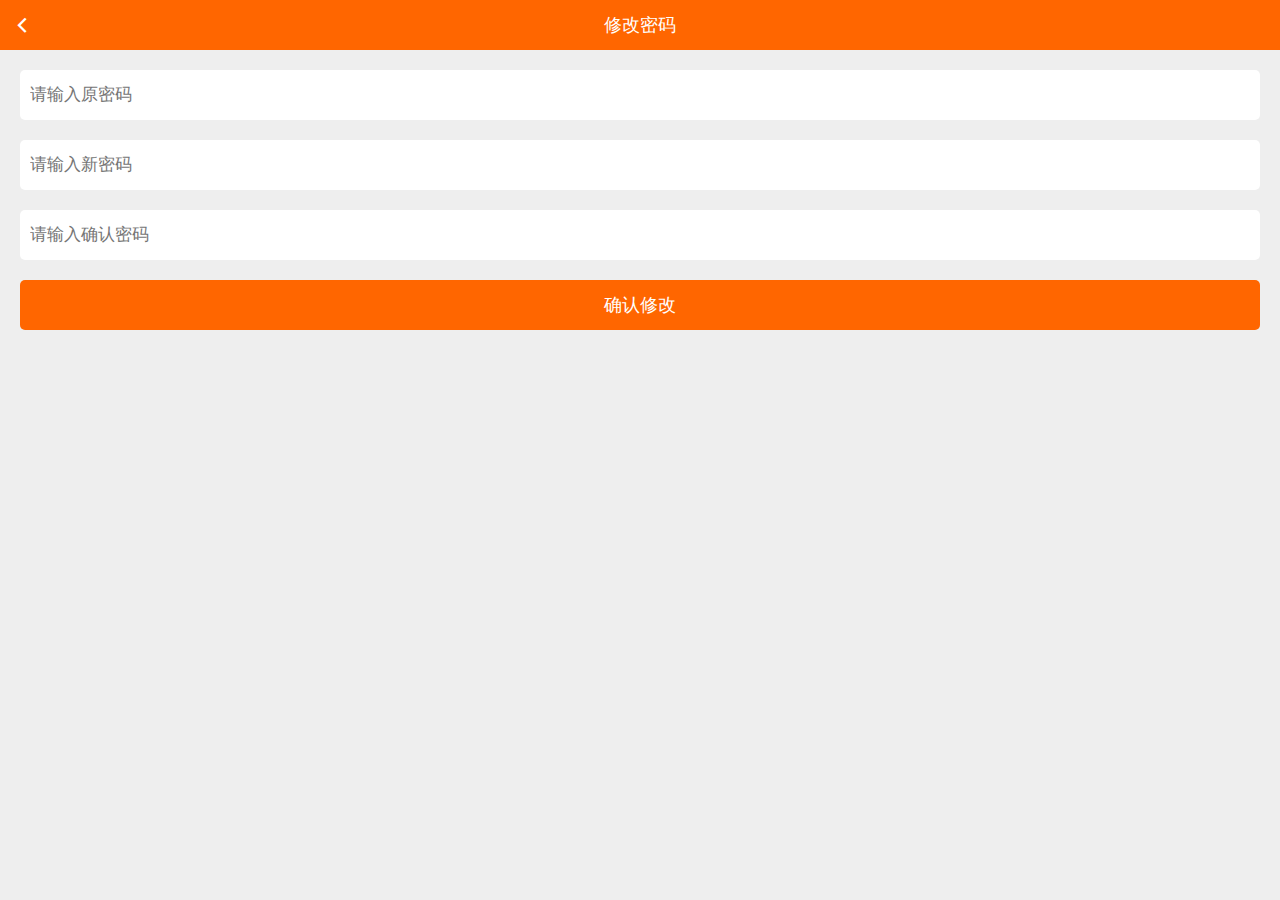
<file: changePassword.html>
<!DOCTYPE html>
<html>
<head>
    <meta charset="utf-8">
    <meta name="viewport" content="initial-scale=1.0, maximum-scale=1.0, user-scalable=no" />
    <title></title>
    <link rel="stylesheet" href="css/common.css" />
    <link rel="stylesheet" href="css/mui.min.css" />
    <link rel="stylesheet" href="css/style.css" />
	<script type="text/javascript" src="js/jquery.min.js"></script>
    <script type="text/javascript" src="js/mui.min.js"></script>
    <script type="text/javascript" src="js/init.js"></script>
    <script type="text/javascript" src="js/vue.min.js"></script>
</head>
<body>
	<header>
		<a class="mui-action-back mui-icon mui-icon-left-nav mui-pull-left"></a>
		<span>修改密码</span>
	</header>
	<div class="changePassword">
		<ul>
			<li><input type="password" v-model="old_password" placeholder="请输入原密码" /></li>
			<li><input type="password" v-model="new_password" placeholder="请输入新密码" /></li>
			<li><input type="password" v-model="confirm_password" placeholder="请输入确认密码" /></li>
			<li><a href="javascript:;" v-on:tap="submit">确认修改</a></li>
		</ul>
	</div>
	<script type="text/javascript">
		new Vue({
			el : '.changePassword',
			data : {
				user_id : null,
				old_password : '',
				new_password : '',
				confirm_password : ''
			},
			mounted : function(){
				this.user_id = plus.storage.getItem('user_id');
			},
			methods : {
				submit : function(){
					if(this.old_password == ''){
						plus.nativeUI.alert('原密码不能为空！',null,'提示','确定');
					}else if(this.new_password == ''){
						plus.nativeUI.alert('新密码不能为空！',null,'提示','确定');
					}else if(this.confirm_password == ''){
						plus.nativeUI.alert('确认密码不能为空！',null,'提示','确定');
					}else if(this.confirm_password != this.new_password){
						plus.nativeUI.alert('两次密码输入不一致！',null,'提示','确定');
					}else{
						var option = {
							user_id : this.user_id,
							old_password : this.old_password,
							new_password : this.new_password
						}
						mui.post(getLocation('User/setPassword.html'),option,function(result){
							if(result.status == 'success'){
								plus.nativeUI.alert('修改成功！',function(){
									plus.webview.currentWebview().close();
								},'提示','确定');
							}else{
								plus.nativeUI.alert(result.msg,null,'提示','确定');
							}
						},'json');
					}
				}
			}
		});
	</script>
</body>
</html>
</file>
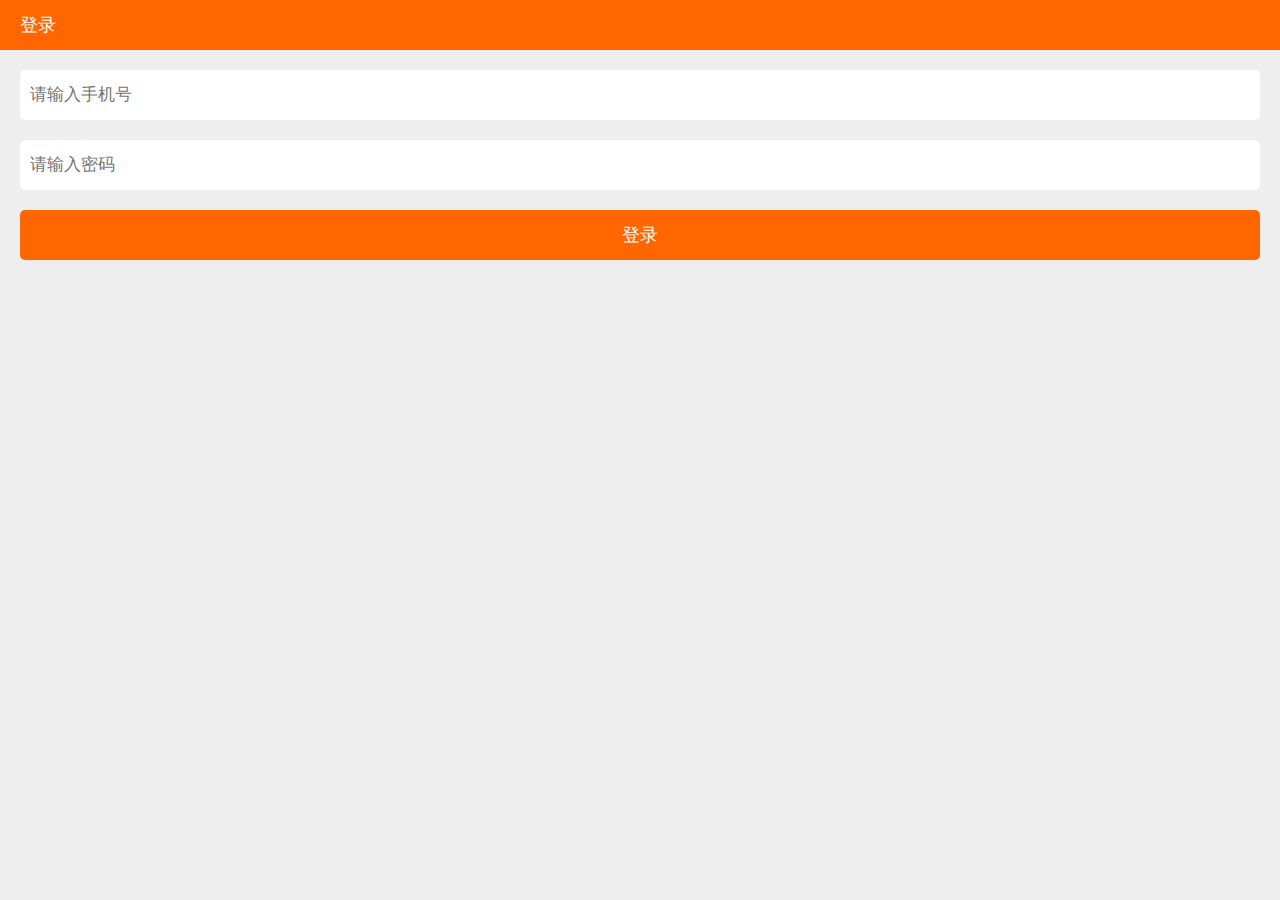
<file: login.html>
<!DOCTYPE html>
<html>
<head>
    <meta charset="utf-8">
    <meta name="viewport" content="initial-scale=1.0, maximum-scale=1.0, user-scalable=no" />
    <title></title>
    <link rel="stylesheet" href="css/common.css" />
    <link rel="stylesheet" href="css/mui.min.css" />
    <link rel="stylesheet" href="css/style.css" />
	<script type="text/javascript" src="js/jquery.min.js"></script>
    <script type="text/javascript" src="js/mui.min.js"></script>
    <script type="text/javascript" src="js/vue.min.js"></script>
    <script type="text/javascript" src="js/init.js"></script>
</head>
<body>
	<div class="login_header">登录</div>
	<div class="login_main">
		<ul>
			<li><input type="tel" v-model="username" placeholder="请输入手机号" /></li>
			<li><input type="password" v-model="password" placeholder="请输入密码"  /></li>
			<li><a href="javascript:;" v-on:tap="submit">登录</a></li>
		</ul>
	</div>
	<script type="text/javascript">
		mui.plusReady(function(){
			new Vue({
				el : '.login_main',
				data : {
					user_id : cache('user_id'),
					username : '',
					password : ''
				},
				mounted : function(){
					if(this.user_id != null) this.index();
				},
				methods : {
					submit : function(){
						var obj = this;
						if(this.username == '' || this.password == ''){
							plus.nativeUI.alert('帐号或密码不能为空！',null,'提示','确定');
							return false;
						}else{
							var info = plus.push.getClientInfo();
							var option = {
								username : this.username,
								password : this.password,
								token : info.token,
								clientid : info.clientid,
								appid : info.appid,
								appkey : info.appkey
							}
							sendAjax('Login/doLogin',option,function(result){
								if(result.status == 'success'){
									obj.username = '';
									obj.password = '';
									plus.storage.setItem('user_id',result.user_id);
									obj.index();
								}else{
									plus.nativeUI.alert(result.msg,'','提示','确定');
								}
							});
						}
					},
					index : function(){
						openWindow('index.html');
					}
				}
			});
		});
	</script>
</body>

<!--
<script>
	mui.plusReady(function(){
	
		if(isLogin()) 
	
	});
	
	
	//Maye 登录
	mui('.login_main').on('tap','#submit',function(){
	
		var user_phone = $("#phone").val();
		var user_password = $("#password").val();
	
		if(phone == null || password == null){
			plus.nativeUI.alert('帐号或密码不能为空','','提示','确定');
			return false;
		}

		mui.post(getLocation('Login/doLogin.html'),{'phone':user_phone,'password':user_password},
			function(data){
	
				switch(data.code){
					case "1":
						plus.storage.setItem('user_id',data.data.user.id);
						plus.storage.setItem('peisong_id',data.data.peisong_id);
						plus.storage.setItem('school_id',data.data.school_id);
						//打开页面
						openWindow('index.html',{});
					break;
	
					case "-2":
						plus.nativeUI.alert('用户名不能为空','','提示','确定');
					break;
	
					case "-3":
						plus.nativeUI.alert('密码不能为空','','提示','确定');
					break;
	
					case "-4":
						plus.nativeUI.alert('没有此帐号','','提示','确定');
					break;
	
					case "-5":
						plus.nativeUI.alert('密码错误','','提示','确定');
					break;
	
					case "-6":
						plus.nativeUI.alert('登录失败，未查询到配送员信息。','','提示','确定');
					break;
	
					case "-7":
						plus.nativeUI.alert('帐号在审核中','','提示','确定');
					break;
	
					case "-8":
						plus.nativeUI.alert('帐号已被禁封','','提示','确定');
					break;
				}
				
			},"json"
		);
	


	});
	
	
	
</script>
-->
</html>
</file>
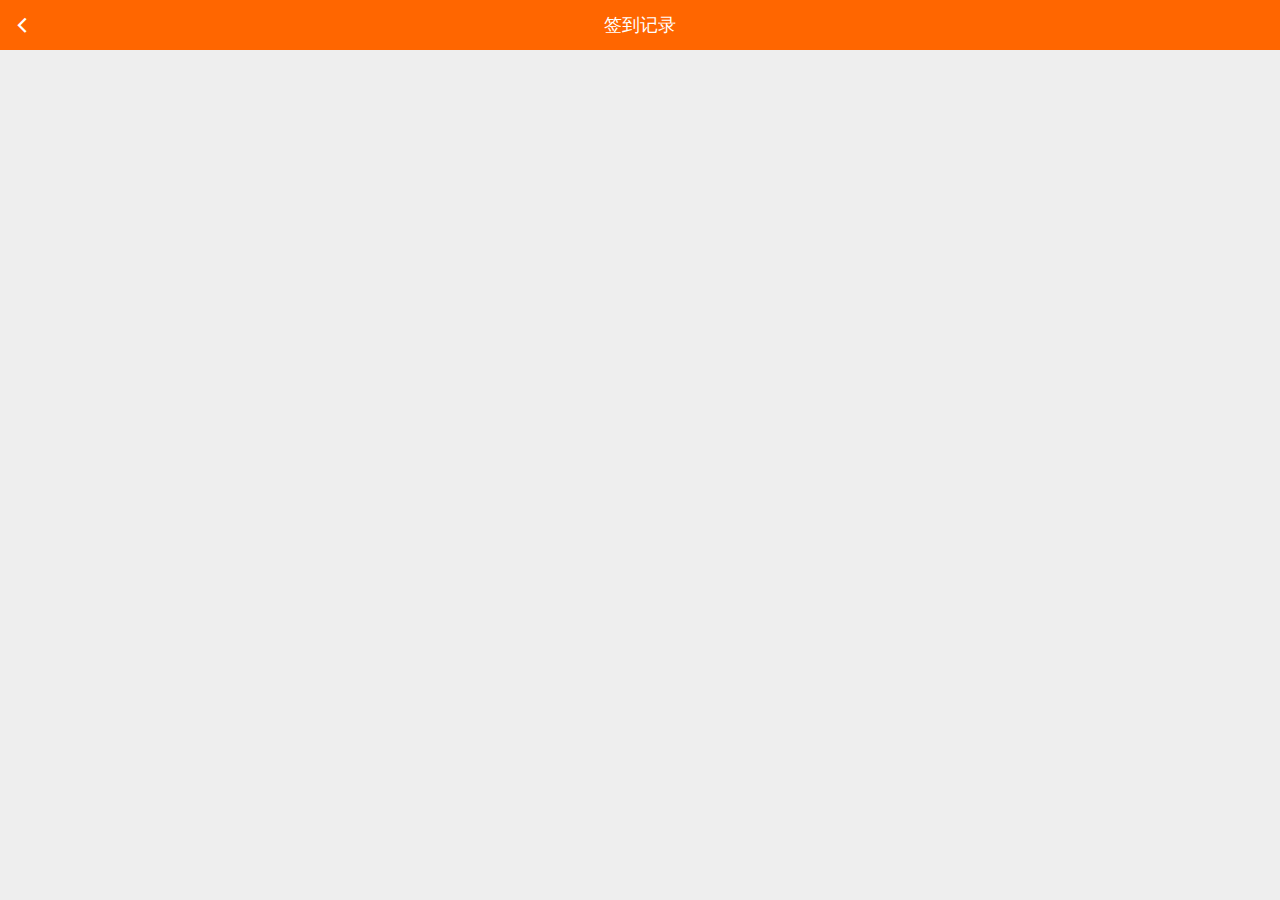
<file: signRecord.html>
<!DOCTYPE html>
<html>
<head>
    <meta charset="utf-8">
    <meta name="viewport" content="initial-scale=1.0, maximum-scale=1.0, user-scalable=no" />
    <title></title>
    <link rel="stylesheet" href="css/common.css" />
    <link rel="stylesheet" href="css/mui.min.css" />
    <link rel="stylesheet" href="css/style.css" />
    <script type="text/javascript" src="js/jquery.min.js"></script>
    <script type="text/javascript" src="js/mui.min.js"></script>
    <script type="text/javascript" src="js/init.js"></script>
   	<script type="text/javascript" src="js/dropload.min.js"></script>
    <link rel="stylesheet" href="css/dropload.css" />
    <script type="text/javascript" src="js/vue.min.js"></script>
    <script type="text/javascript" src="js/signRecord.js"></script>
</head>
<body>
	<header>
		<a class="mui-action-back mui-icon mui-icon-left-nav mui-pull-left"></a>
		<span>签到记录</span>
	</header>
	<div class="workSummary">
		<ul>
			<template v-for="(value,key) in data_list">
			<li>
				<p>{{value.add_time}}</p>
				<p>
					<span v-if="value.work_status == 0">开工</span>
					<span v-if="value.work_status == 1">小休</span>
					<span v-if="value.work_status == 2">收工</span>
				</p>
				<div class="clear"></div>
			</li>
			</template>
		</ul>
	</div>
</body>
</html>
</file>
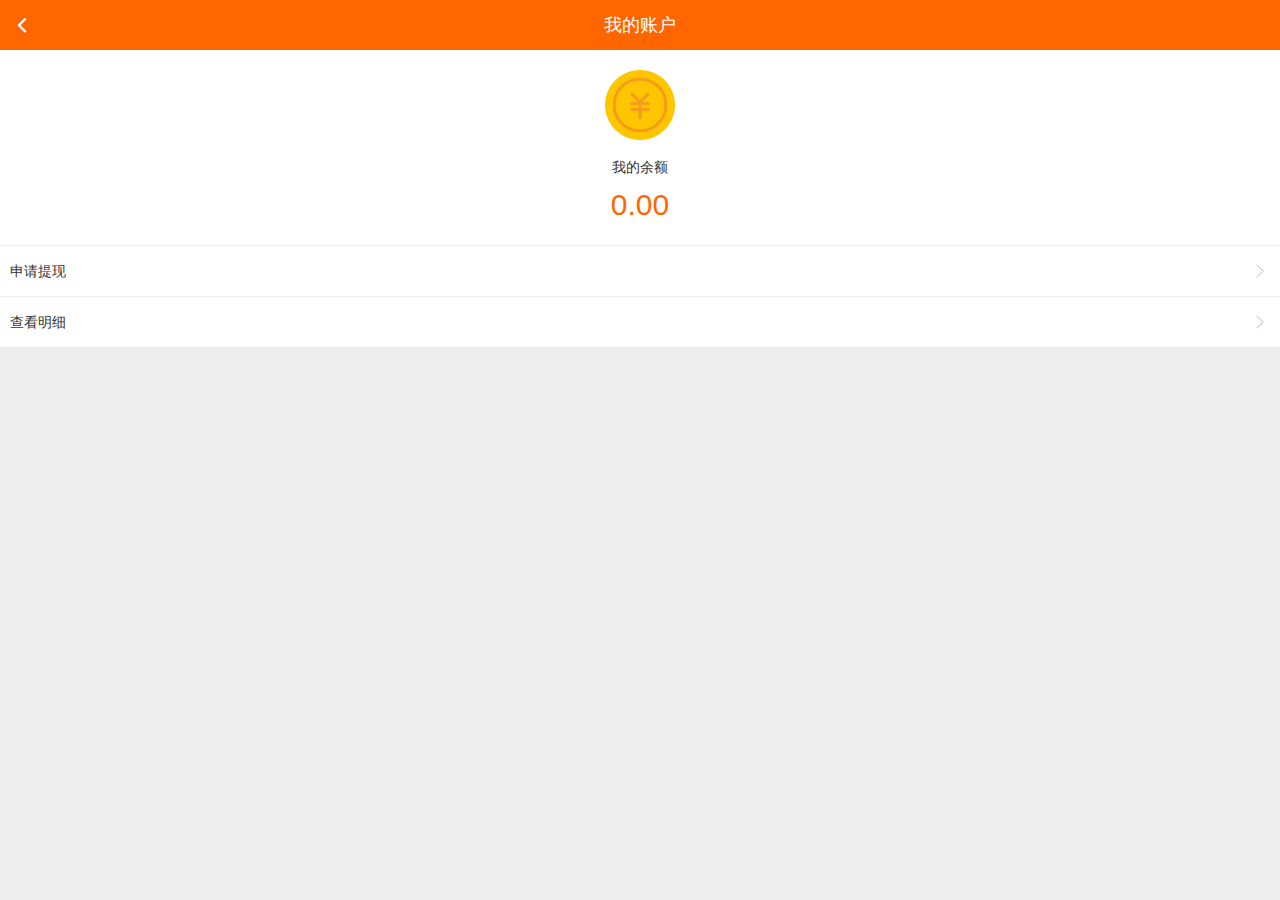
<file: userAccount.html>
<!DOCTYPE html>
<html>
<head>
    <meta charset="utf-8">
    <meta name="viewport" content="initial-scale=1.0, maximum-scale=1.0, user-scalable=no" />
    <title></title>
    <link rel="stylesheet" href="css/common.css" />
    <link rel="stylesheet" href="css/mui.min.css" />
    <link rel="stylesheet" href="css/style.css" />
    <script type="text/javascript" src="js/mui.min.js"></script>
    <script type="text/javascript" src="js/init.js"></script>
    <script type="text/javascript" src="js/jquery.min.js"></script>
    <script type="text/javascript" src="js/userAccount.js"></script>
</head>
<body>
	<header>
		<a class="mui-action-back mui-icon mui-icon-left-nav mui-pull-left"></a>
		<span>我的账户</span>
	</header>
	<div class="userAccount">
		<div class="userAccount_price">
			<img src="images/price.png" />
			<h1>我的余额</h1>
			<p id="data_price">0.00</p>
		</div>
		<div class="userAccount_menu">
			<ul>
				<li><a href="javascript:;" data_href="userTixian.html">申请提现</a><i></i></li>
				<li><a href="javascript:;" data_href="userLiushui.html">查看明细</a><i></i></li>
			</ul>
		</div>
	</div>
</body>

<script>
	
	
	//Maye 获取 页面数据信息
	mui.plusReady(function(){
	
		//验证是否登录
		if(!isLogin()) openWindow('login.html');

		loadData();

		document.addEventListener('reload',function(){
			loadData();
		});

		function loadData(){
			var peisong = getLgoin();
			var peisong_id = peisong.peisong_id;
	
			mui.post(getLocation('Index/getPrice.html'),{'peisong_id':peisong_id },
				function(data){
	
					if(data.code == '1'){
						
						var data_price = data.data.price == null ? '0.00' : data.data.price;
						
						$("#data_price").html(data_price);
					
					}else{
						
						plus.nativeUI.alert(data.msg,'','提示','确定');
						
					}
					
				},"json"
			);
		}
		
	
	});
	
</script>

</html>
</file>
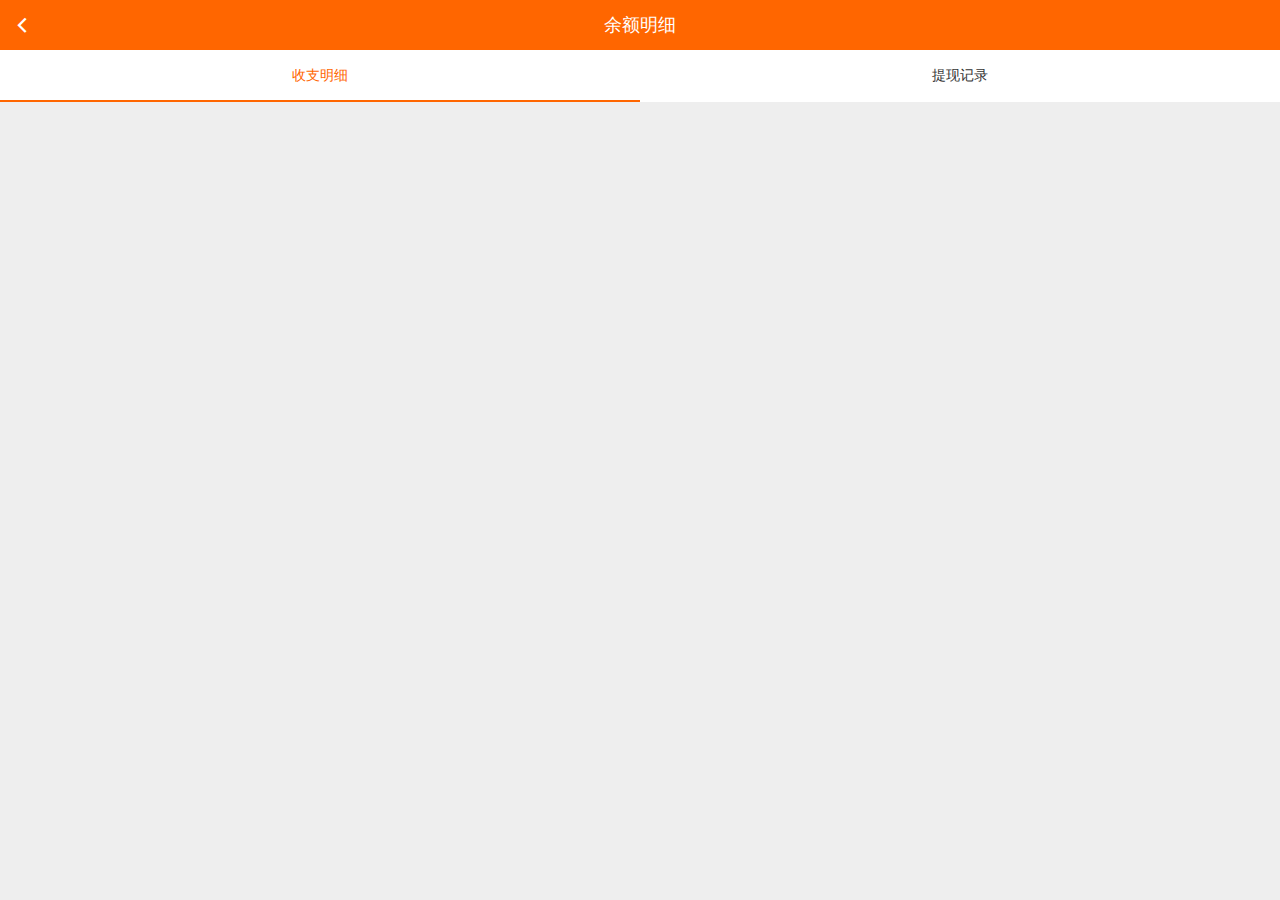
<file: userLiushui.html>
<!DOCTYPE html>
<html>
<head>
    <meta charset="utf-8">
    <meta name="viewport" content="initial-scale=1.0, maximum-scale=1.0, user-scalable=no" />
    <title></title>
    <link rel="stylesheet" href="css/common.css" />
    <link rel="stylesheet" href="css/mui.min.css" />
    <link rel="stylesheet" href="css/dropload.css" />
    <link rel="stylesheet" href="css/style.css" />
    <script type="text/javascript" src="js/mui.min.js"></script>
    <script type="text/javascript" src="js/init.js"></script>
    <script type="text/javascript" src="js/jquery.min.js"></script>
    <script type="text/javascript" src="js/userLiushui.js"></script>
	<script type="text/javascript" src="js/dropload.min.js"></script>

    <style>
    	.mui-slider-indicator.mui-segmented-control{
    		background: #fff;
    	}
    	.mui-slider-indicator.mui-segmented-control a{
    		line-height: 50px;
    	}
    	.mui-col-xs-4{
    		width: 50%;
    	}
    	.mui-segmented-control.mui-segmented-control-inverted~.mui-slider-progress-bar{
    		background: #ff6600;
    	}
    	.mui-slider .mui-segmented-control.mui-segmented-control-inverted~.mui-slider-group .mui-slider-item{
    		border: none;
    	}
    	.mui-segmented-control.mui-segmented-control-inverted .mui-control-item.mui-active{
    		color: #333;
    	}
    	.mui-slider .mui-slider-group{
    	}
    	.index_item li{
    		width: 50%;
    	}
    </style>
</head>
<body>
	<header>
		<a class="mui-action-back mui-icon mui-icon-left-nav mui-pull-left"></a>
		<span>余额明细</span>
	</header>
	<div class="index_item">
		<ul>
			<li><a href="mui-slider-item:;" class="active" where="0">收支明细</a></li>
			<li><a href="javascript:;" where="1">提现记录</a></li>
			<div class="clear"></div>
		</ul>
	</div>
	<div class="userLiushui_list">
		<ul id="dataList">

		</ul>
	</div>
</body>

<script>
	



	

</script>

</html>
</file>
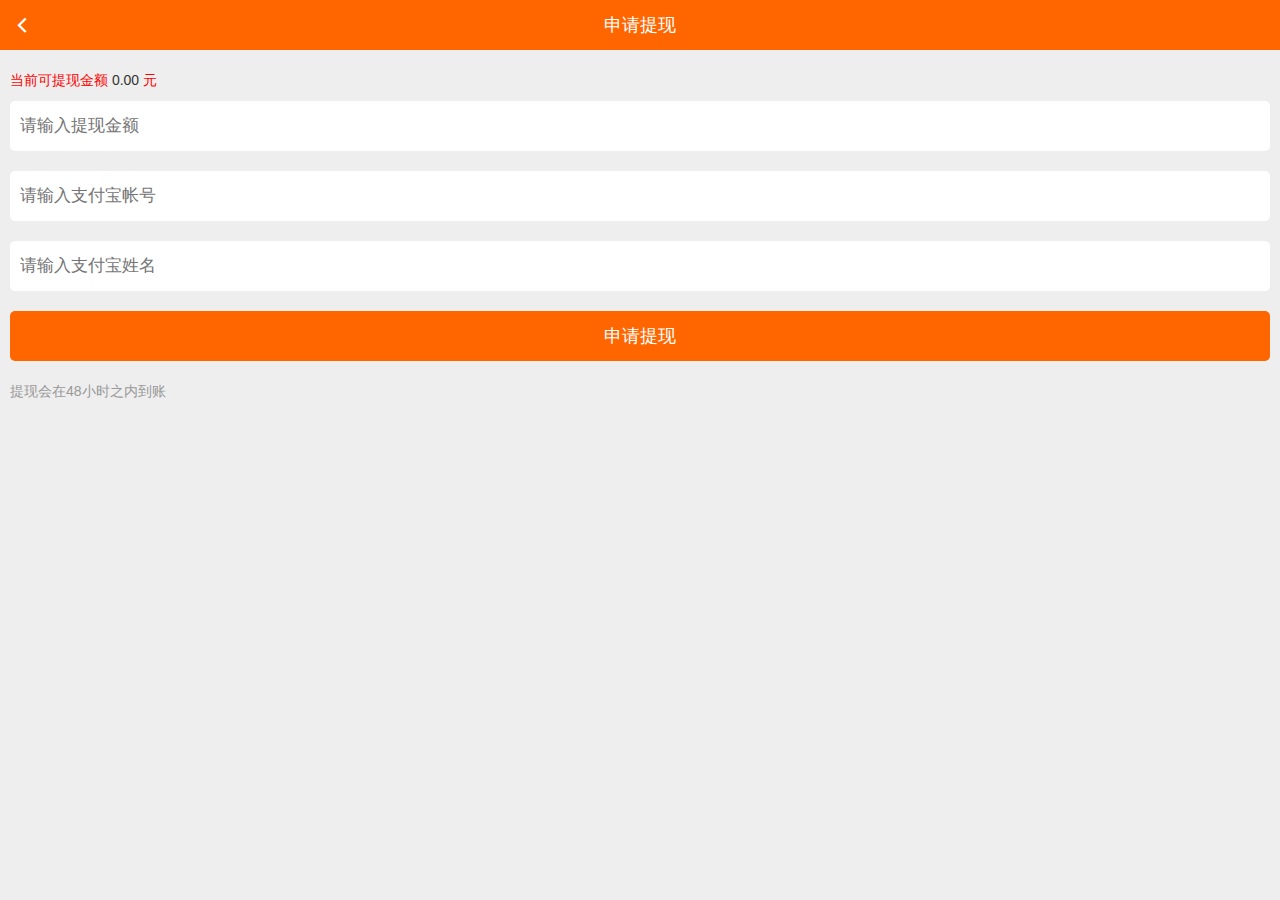
<file: userTixian.html>
<!DOCTYPE html>
<html>
<head>
    <meta charset="utf-8">
    <meta name="viewport" content="initial-scale=1.0, maximum-scale=1.0, user-scalable=no" />
    <title></title>
    <link rel="stylesheet" href="css/common.css" />
    <link rel="stylesheet" href="css/mui.min.css" />
    <link rel="stylesheet" href="css/style.css" />
    <script type="text/javascript" src="js/jquery.min.js"></script>
    <script type="text/javascript" src="js/mui.min.js"></script>
    <script type="text/javascript" src="js/init.js"></script>
    <script type="text/javascript" src="js/userAccount.js"></script>
</head>
<body>
	<header>
		<a class="mui-action-back mui-icon mui-icon-left-nav mui-pull-left"></a>
		<span>申请提现</span>
	</header>
	<div class="userTixian">
		<p>当前可提现金额&nbsp;<span id="data_price">0.00</span>&nbsp;元</p>
		<div class="userTixian_main">
			<ul>
				<li><input type="text" id="price" placeholder="请输入提现金额" /></li>
				<li><input type="text" id="alipay_accounts" placeholder="请输入支付宝帐号" /></li>
				<li><input type="text" id="alipay_name" placeholder="请输入支付宝姓名" /></li>
				<li><a href="javascript:;" id="submit">申请提现</a></li>
			</ul>
		</div>
		<p style="color: #999;margin-top: 20px;">提现会在48小时之内到账</p>
	</div>
</body>

<script>

	//Maye 获取 页面数据信息
	mui.plusReady(function(){

		//验证是否登录
		if(!isLogin()) openWindow('login.html');

		var peisong = getLgoin();
		var peisong_id = peisong.peisong_id;

		mui.post(getLocation('Index/getPrice.html'),{'peisong_id':peisong_id },
			function(data){

				if(data.code == '1'){
					
					var data_price = data.data.price == null ? '0.00' : data.data.price;
					
					$("#data_price").html(data_price);
				
				}else{
					
					plus.nativeUI.alert(data.msg,'','提示','确定');
					
				}
				
			},"json"
		);
	
	
		//Maye 提现申请
		mui('.userTixian').on('tap','#submit',function(){
		
			var peisong_price = $("#price").val();
			var alipay_accounts = $("#alipay_accounts").val();
			var alipay_name = $("#alipay_name").val();
			

	
			var peisong = getLgoin();
			var peisong_id = peisong.peisong_id;
			
			plus.nativeUI.confirm('确定提现吗？',function(e){
				if(e.index == 0){
					
					doTiXian(peisong_id,peisong_price,alipay_accounts,alipay_name);
					
				}
			},'提示',['是','否']);
		
	
		});
		
		//Maye 提现 核心函数
		function doTiXian(peisong_id,peisong_price,alipay_accounts,alipay_name){
			
			mui.post(getLocation('Index/doConfigCash.html'),{'peisong_id':peisong_id , 'price':peisong_price , 'alipay_accounts':alipay_accounts , "alipay_name":alipay_name},
				function(data){
	
					if(data.code == '1'){
	
						var w = plus.webview.getWebviewById('userAccount.html');
						if(w != null) mui.fire(w,'reload');
						
						plus.webview.currentWebview().close();
	
					}else{
						
						plus.nativeUI.alert(data.msg,'','提示','确定');
						
					}
					
				},"json"
			);
		
		}
	
	
	});
		
	

	
</script>

</html>
</file>
<file: css/common.css>
*{margin:0px;padding:0px;font-size:14px;font-family:tahoma,'\5FAE\8F6F\96C5\9ED1',sans-serif;color:#333;-webkit-appearance:none;border-radius:0;}
body,html{width:100%;height:100%;background:#eeeeee;}
ol,ul{list-style:none;}
h1,h2,h3,h4,h5,h6{font-size:100%;font-weight:normal;}
em,b{font-style:normal;}
a,a:hover,a:focus,a:active,a:link{text-decoration:none;}
img{border:0px;}
button,input,select,textarea{outline:none;resize:none;font-family:inherit;font-size:inherit;font-weight:inherit;}
table{border-collapse:collapse;border-spacing:0px;}
.fl{float:left;}
.fr{float:right;}
.tl{text-align:left;}
.tc{text-align:center;}
.tr{text-align:right;}
.clear{clear:both;}
</file>
<file: css/style.css>
.login_header{
	height: 50px;
	background: #ff6600;
	line-height: 50px;
	color: #fff;
	font-size: 18px;
	text-indent: 20px;
}
.xiuxi img{
	display: block;
	width: 100%;
	height: 100%;
}
.xiuxi{
	position: fixed;
	width: 50%;
	bottom: 25%;
	left: 25%;
}
header{
	height: 50px;
	background: #ff6600;
	line-height: 50px;
	position: fixed;
	width: 100%;
	top: 0px;
	left: 0px;
	z-index: 999;
}
header span{
	display: block;
	text-align: center;
	font-size: 18px;
	color: #fff;
}
header i{
	display: block;
	width: 20px;
	height: 20px;
}
header a{
	color: #fff;
	position: absolute;
	left: 10px;
	top: 50%;
	margin-top: -12px;
}
header .menu{
	position: absolute;
	left: 10px;
	top: 15px;
}
header .menu img{
	width: 20px;
	height: 20px;
	display: block;
}
footer{
	background: #fff;
	position: fixed;
	bottom: 0px;
	left: 0px;
	width: 100%;
}
footer a{
	background: #ff6600;
	display: block;
	height: 50px;
	line-height: 50px;
	color: #fff;
	text-align: center;
	border-radius: 5px;
	font-size: 18px;
	margin: 10px;
}
.login_main{
	margin: 0px 20px;
}
.login_main input{
	border: none;
	margin: 0px;
	margin-top: 20px;
	height: 50px;
	line-height: normal;
	padding: 10px;
	border-radius: 5px;
}
.login_main a{
	background: #ff6600;
	display: block;
	height: 50px;
	line-height: 50px;
	color: #fff;
	text-align: center;
	margin-top: 20px;
	border-radius: 5px;
	font-size: 18px;
}
.mui-off-canvas-left, .mui-off-canvas-right{
	background: #eee;
}
.left_menu_header{
	background: #ff6600;
	padding: 20px 10px;
}
.left_menu_header h1{
	font-size: 16px;
	line-height: 25px;
	color: #fff;
	margin-left: 60px;
}
.left_menu_header p{
	font-size: 16px;
	line-height: 25px;
	color: #fff;
	margin: 0px;
	margin-left: 60px;
}
.left_menu_action{
	background: #fff;
	border-bottom: solid 1px #eee;
}
.left_menu_action a.active{
	color: #ff6600;
}
.left_menu_action li{
	float: left;
	width: calc(100% / 3);
	line-height: 50px;
}
.left_menu_action li a{
	display: block;
	text-align: center;
	font-size: 16px;
}
.left_menu_list{
	background: #fff;
	margin-top: 20px;
	border-top: solid 1px #eee;
}
.left_menu_list a{
	font-size: 16px;
	line-height: 50px;
	padding-left: 20px;
	border-bottom: solid 1px #eee;
	display: block;
}
.logout{
	background: #ff6600;
	display: block;
	height: 50px;
	line-height: 50px;
	color: #fff;
	text-align: center;
	border-radius: 5px;
	font-size: 18px;
	margin: 0px 10px;
	margin-top: 20px;
}
.changePassword{
	padding-top: 50px;
}
.changePassword{
	margin: 0px 20px;
}
.changePassword input{
	border: none;
	margin: 0px;
	margin-top: 20px;
	height: 50px;
	line-height: normal;
	padding: 10px;
	border-radius: 5px;
}
.changePassword a{
	background: #ff6600;
	display: block;
	height: 50px;
	line-height: 50px;
	color: #fff;
	text-align: center;
	margin-top: 20px;
	border-radius: 5px;
	font-size: 18px;
}
.userAccount{
	padding-top: 50px;
	background: #fff;
}
.userAccount_price{
	padding: 20px 0px;
	border-bottom: solid 1px #eee;
}
.userAccount_price img{
	display: block;
	margin: auto;
	width: 70px;
}
.userAccount_price h1{
	text-align: center;
	font-size: 14px;
	margin-top: 20px;
}
.userAccount_price p{
	text-align: center;
	color: #ff6600;
	font-size: 30px;
	margin-top: 20px;
}
.userAccount_menu li{
	border-bottom: solid 1px #eee;
	position: relative;
}
.userAccount_menu li a{
	display: block;
	line-height: 50px;
	text-indent: 10px;
}
.userAccount_menu li i{
	background: url(../images/right.png);
	position: absolute;
	display: block;
	right: 10px;
	top: 50%;
	width: 20px;
	height: 20px;
	background-size: cover;
	margin-top: -10px;
}
.userTixian{
	padding-top: 50px;
}
.userTixian p{
	color: red;
	margin-top: 20px;
}
.userTixian{
	margin: 0px 10px;
}
.userTixian input{
	border: none;
	margin: 0px;
	margin-bottom: 20px;
	height: 50px;
	line-height: normal;
	padding: 10px;
	border-radius: 5px;
}
.userTixian a{
	background: #ff6600;
	display: block;
	height: 50px;
	line-height: 50px;
	color: #fff;
	text-align: center;
	border-radius: 5px;
	font-size: 18px;
}
.userLiushui{
	padding-bottom: 50px;
}
.userLiushui_list{
	background: #fff;
}
.userLiushui_list p{
	float: left;
	margin: 0px;
	line-height: 40px;
}
.userLiushui_list li{
	border-bottom: solid 1px #eee;
	padding: 10px;
}
.userLiushui_list li p:nth-child(1){
	width: 25%;
}
.userLiushui_list li p:nth-child(2){
	width: 25%;
	text-align: left;
}
.userLiushui_list li p:nth-child(3){
	width: 50%;
	text-align: right;
}
.workSummary{
	background: #fff;
	padding-top: 50px;
}
.workSummary p{
	float: left;
	margin: 0px;
	line-height: 40px;
}
.workSummary li{
	border-bottom: solid 1px #eee;
	padding: 10px;
}
.workSummary li p{
	width: 50%;
}
.workSummary li p:nth-child(2){
	text-align: right;
}
.historyTask{
	padding-top: 50px;
}
.historyTask li{
	padding: 10px;
	background: #fff;
	position: relative;
	margin-bottom: 20px;
}
.historyTask_time{
	margin-bottom: 10px;
	font-size: 16px;
	position: relative;
	padding-left: 50px;
}
.historyTask_time_y{
	margin-bottom: 10px;
	font-size: 16px;
	position: relative;
	padding-left: 50px;
}
.historyTask_time i{
	display: block;
	width: 30px;
	height: 22px;
	background: url(../images/time.png) center center no-repeat;
	background-size: 70%;
	position: absolute;
	left: 0px;
	top: 0px;
}
.historyTask_time_y i{
	display: block;
	width: 30px;
	height: 30px;
	position: absolute;
	left: 0px;
	top: 50%;
	margin-top: -15px;
	line-height: 30px;
	font-style: normal;
	text-align: center;
	background: #ff6600;
	color: #fff;
	border-radius: 50%;
}
.historyTask_time span,.historyTask_time_y span{
	color: #ff6600;
	font-size: 16px;
}
.historyTask_qh span{
	display: block;
	float: left;
	line-height: 50px;
	width: 30px;
}
.historyTask_qh_main{
	float: left;
	margin-left: 20px;
	width: 80%;
}
.historyTask_qh_main h1{
	display: block;
	width: 100%;
	font-size: 16px;
	line-height: 25px;
}
.historyTask_qh_main p{
	line-height: 25px;
	overflow: hidden;
	text-overflow: ellipsis;
	white-space: nowrap;
	margin: 0px;
	color: #666;
}
.historyTask a{
	background: #ff6600;
	display: block;
	height: 50px;
	line-height: 50px;
	color: #fff;
	text-align: center;
	border-radius: 5px;
	font-size: 18px;
	margin-top: 20px;
}
.historyTask_price{
	position: absolute;
	right: 10px;
	top: 10px;
	color: #ff6600;
}
.historyTask_price span{
	font-size: 24px;
	color: #ff6600;
}
.orderDetail{
	border-top: solid 1px #eee;
	margin-bottom: 20px;
}
.orderDetail li{
	background: #fff;
	padding: 10px;
	border-bottom: solid 1px #eee;
}
.orderDetail label{
	float: left;
	display: block;
	width: 25%;
	font-size: 16px;
}
.orderDetail p{
	margin: 0px;
	float: left;
	width: 75%;
	font-size: 16px;
}
.orderDetail p a{
	font-size: 16px;
	color: #8f8f94;
}
.orderDetail li h1{
	font-size: 16px;
}
.orderDetail table{
	width: 100%;
	border-collapse: collapse;
	table-layout: fixed; 
}
.orderDetail td{
	border: solid 1px #eee;
	line-height: 30px;
	width: calc(100% / 3);
	text-align: center;
	padding: 10px;
	overflow: hidden;
	text-overflow: ellipsis;
	white-space: nowrap;
}
.orderbtn{
	background: #ff6600;
	display: block;
	height: 40px;
	line-height: 40px;
	color: #fff;
	text-align: center;
	border-radius: 5px;
	font-size: 16px;
	margin: 20px;
}
.index_item{
	position: fixed;
	left: 0px;
	width: 100%;
	top: 50px;
	z-index: 999;
}
.index_item li{
	float: left;
	width: 50%;
	background: #fff;
	line-height: 50px;
}
.index_item li a{
	display: block;
	width: 100%;
	text-align: center;
	margin: auto;
	border-bottom: solid 2px #fff;
	font-size: 14px;
}
.index_item li a.active{
	border-color: #ff6600;
	color: #ff6600;
}
.version{
	position: absolute;
	left: 0px;
	bottom: 0px;
	line-height: 50px;
	width: 100%;
	text-align: center;
	margin: 0px;
}
.menu_bg{
	background: #000;
	opacity: 0.5;
	position: fixed;
	left: 0px;
	top: 0px;
	bottom: 0px;
	right: 0px;
	z-index: 1000;
	display: none;
}
.menu_layout{
	background: #eee;
	position: fixed;
	left: -60%;
	top: 0px;
	bottom: 0px;
	width: 60%;
	z-index: 1001;
}
.left_menu_header_img{
	border-radius: 50%;
	overflow: hidden;
	width: 50px;
	height: 50px;
	position: absolute;
	top: 20px;
	left: 10px;
}
.left_menu_header_img img{
	display: block;
	width: 100%;
	height: 100%;
}
.order_status{
	background: #fff;
	padding: 10px 0px;
}
.order_status h1{
	font-size: 16px;
	text-align: center;
	line-height: 30px;
}
.order_status p{
	line-height: 30px;
	text-align: center;
}
.order_goods{
	border-radius: 4px;
	overflow: hidden;
	background: #fff;
	padding: 10px;
	margin: 10px;
}
.order_goods table{
	width: 100%;
}
.order_goods td{
	line-height: 50px;
}
.order_goods td:nth-child(1){
	width: 50%;
}
.order_goods td:nth-child(2){
	width: 25%;
	text-align: center;
}
.order_goods td:nth-child(3){
	width: 25%;
	text-align: right;
}
.order_goods_store{
}
.order_goods_store_info{
	float: left;
}
.order_goods_store_info img{
	width: 30px;
	height: 30px;
	border-radius: 50%;
	float: left;
}
.order_goods_store_info p{
	float: left;
	margin: 0px;
	margin-left: 10px;
	line-height: 30px;
}
.order_goods_store_tel{
	float: right;
}
.order_goods_store_tel i{
	float: left;
	border: solid 1px #2490fa;
	color: #2490fa;
	border-radius: 50%;
	display: block;
	width: 20px;
	height: 20px;
	margin-top: 5px;
	font-size: 14px;
	text-align: center;
	line-height: 20px;
}
.order_goods_store_tel span{
	float: left;
	line-height: 30px;
	margin-left: 10px;
}
.order_info{
	background: #fff;
	padding: 10px;
	margin: 10px;
	border-radius: 4px;
	overflow: hidden;
}
.order_info h1{
	font-size: 14px;
	font-weight: bold;
}
.order_info ul{
	margin-top: 5px;
}
.order_info li{
	border-bottom: solid 1px #eee;
	padding: 10px 0px;
}
.order_info li:last-child{
	border: none;
	padding-bottom: 0px;
}
.order_info label{
	display: block;
	float: left;
}
.order_info p{
	float: right;
	width: 50%;
	text-align: right;
	margin: 0px;
}
.h50{
	width: 100%;
	height: 50px;
}
.loading{
	position: fixed;
	top: 50px;
	left: 0px;
	right: 0px;
	bottom: 0px;
	background: #fff;
}
.loading_main{
	width: 50%;
	left: 25%;
	height: 63px;
	top: 50%;
	position: absolute;
	margin-top: -31.4px;
}
.loading_main p{
	margin: 0px;
	margin-top: 10px;
	text-align: center;
}
.loading_main img{
	display: block;
	margin: auto;
}
</file>
<file: css/dropload.css>
.dropload-up,.dropload-down{
    position: relative;
    height: 0;
    overflow: hidden;
    font-size: 12px;
    /* 开启硬件加速 */
    -webkit-transform:translateZ(0);
    transform:translateZ(0);
}
.dropload-down{
    height: 50px;
}
.dropload-refresh,.dropload-update,.dropload-load,.dropload-noData{
    height: 50px;
    line-height: 50px;
    text-align: center;
}
.dropload-load .loading{
    display: inline-block;
    height: 15px;
    width: 15px;
    border-radius: 100%;
    margin: 6px;
    border: 2px solid #666;
    border-bottom-color: transparent;
    vertical-align: middle;
    -webkit-animation: rotate 0.75s linear infinite;
    animation: rotate 0.75s linear infinite;
}
@-webkit-keyframes rotate {
    0% {
        -webkit-transform: rotate(0deg);
    }
    50% {
        -webkit-transform: rotate(180deg);
    }
    100% {
        -webkit-transform: rotate(360deg);
    }
}
@keyframes rotate {
    0% {
        transform: rotate(0deg);
    }
    50% {
        transform: rotate(180deg);
    }
    100% {
        transform: rotate(360deg);
    }
}
</file>
